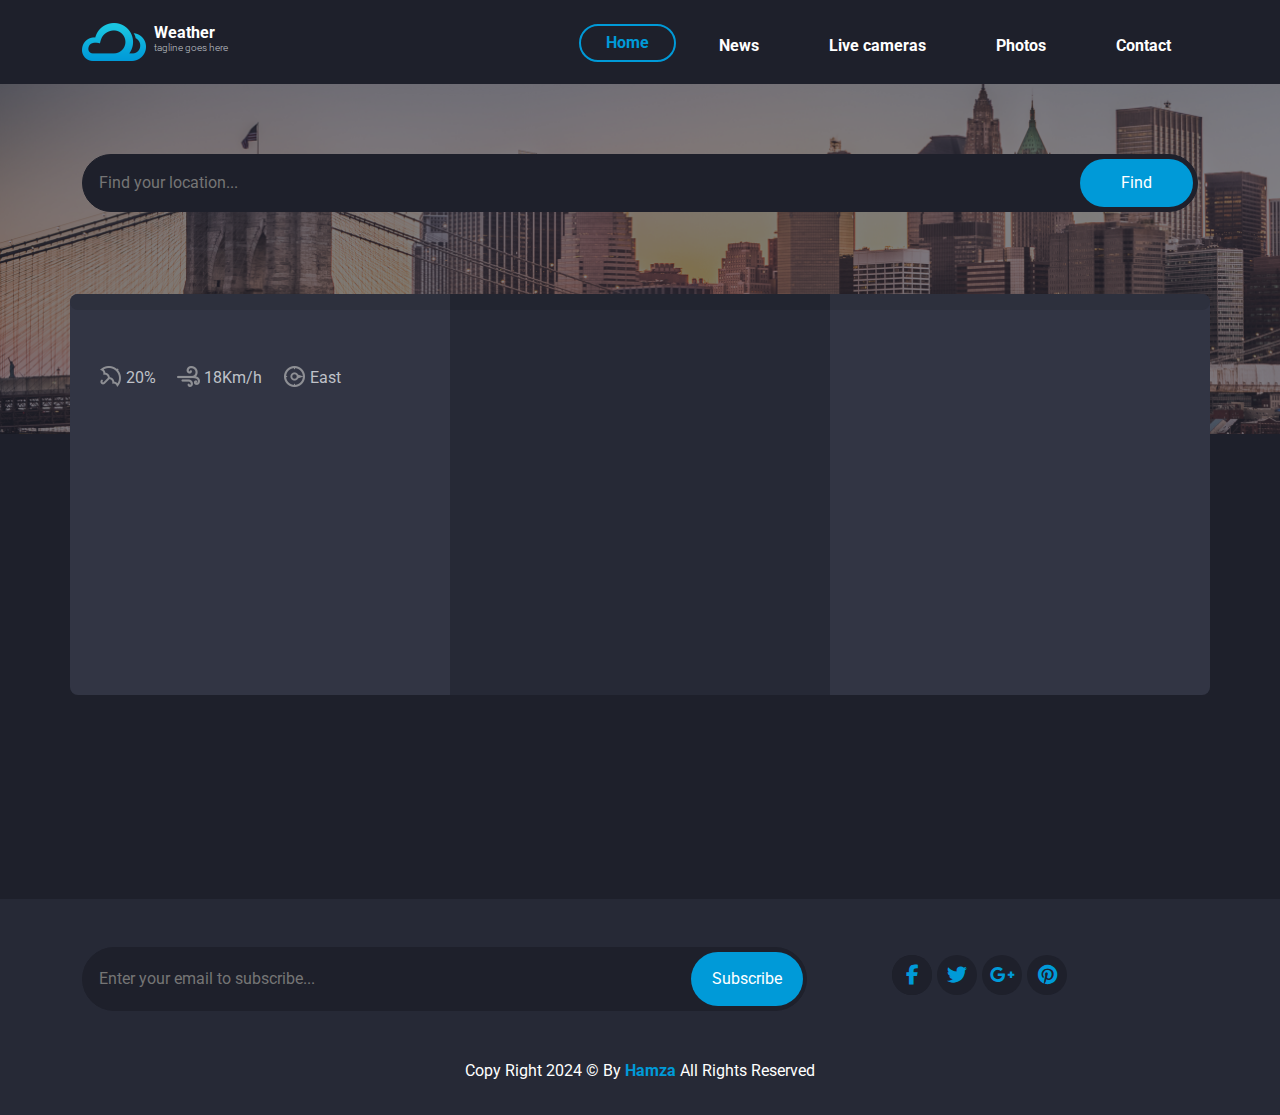
<file: index.html>
<html>

<head>
    <link rel="stylesheet" href="css/all.min.css">
    <link rel="stylesheet" href="css/bootstrap.min.css">
    <link rel="stylesheet" href="css/style.css">
    <link rel="shortcut icon" href="images/logo@2x.png" type="image/x-icon">
    <link rel="preconnect" href="https://fonts.googleapis.com">
    <link rel="preconnect" href="https://fonts.gstatic.com" crossorigin>
    <link
        href="https://fonts.googleapis.com/css2?family=Roboto:ital,wght@0,100;0,300;0,400;0,500;0,700;0,900;1,100;1,300;1,400;1,500;1,700;1,900&display=swap"
        rel="stylesheet">
    <title>Weather</title>
</head>

<body>


    <nav class="py-3 navbar navbar-expand-lg">
        <div class="container">
            <a class="d-flex navbar-brand text-white" href="index.html">
                <img src="images/logo@2x.png" alt="Logo" width="64" height="38"
                    class="d-inline-block align-text-top me-2">
                <h1 class="fw-bold position-relative top-50 mb-1">Weather<br><small>tagline goes here</small>
                </h1>
            </a>
            <button class="navbar-toggler" type="button" data-bs-toggle="collapse"
                data-bs-target="#navbarSupportedContent" aria-controls="navbarSupportedContent" aria-expanded="false"
                aria-label="Toggle navigation">
                <i class="fa-solid fa-bars-staggered"></i>
            </button>
            <div class="collapse mt-2 navbar-collapse" id="navbarSupportedContent">
                <ul class="navbar-nav ms-auto mb-2 mb-lg-0">
                    <li class="nav-item pe-3">
                        <a class="nav-link active rounded-pill fw-bold" aria-current="page" href="index.html">Home</a>
                    </li>
                    <li class="nav-item pe-3">
                        <a class="nav-link text-white fw-bold" href="#">News</a>
                    </li>
                    <li class="nav-item pe-3">
                        <a class="nav-link text-white fw-bold" href="#">Live cameras</a>
                    </li>
                    <li class="nav-item pe-3">
                        <a class="nav-link text-white fw-bold" href="#">Photos</a>
                    </li>
                    <li class="nav-item">
                        <a class="nav-link  text-white fw-bold" href="contact.html">Contact</a>
                    </li>
                </ul>
            </div>
        </div>
    </nav>

    <section class="hero">
        <div class="container">
            <div class="form d-flex position-relative">
                <input id="inputSearch" type="text" class="rounded-pill p-3 w-100" placeholder="Find your location...">
                <button class="btn rounded-pill text-white" id="btnSearch">Find</button>
            </div>
        </div>
    </section>

    <section class="forecast-table position-relative">
        <div class=" container">
            <div class="row">
                <div class="px-0 mb-3 col-lg-4">
                    <div class="forecast-today rounded-start-3">
                        <div class="forecast-header fw-bold d-flex justify-content-between rounded-start-3 py-2 px-2">
                            <span class="day" id="today"></span>
                            <span class="date" id="date"></span>
                        </div>
                        <div class="forecast-content px-3 pt-4 pb-2">
                            <span class="location" id="textCity"></span>
                            <h3 class="degree text-white mt-2" id="todayDegree"></h3>
                            <img id="iconCondition" width="90" alt="">
                            <span class="custom" id="textCondition"></span>
                            <ul class="fa-ul d-flex mt-4">
                                <li class="me-5"><span class="fa-li"><img src="images/icon-umberella.png"
                                            alt=""></span>20%
                                </li>
                                <li class="me-5"><span class="fa-li"><img src="images/icon-wind.png"
                                            alt=""></span>18Km/h
                                </li>
                                <li><span class="fa-li"><img src="images/icon-compass.png" alt=""></span>East</li>
                            </ul>
                        </div>
                    </div>
                </div>
                <div class="px-0 mb-3 col-lg-4">
                    <div class="forecast">
                        <div class="forecast-header fw-bold d-flex justify-content-between py-2 px-2">
                            <span class="day text-center" id="tomorrow"></span>
                        </div>
                        <div class="forecast-content">
                            <img id="iconConditionTomorrow" class="mt-5" width="48" alt="">
                            <h3 class="degree text-white mt-4 text-center" id="tomorrowDegreeDay"></h3>
                            <h6 class="text-center mb-2 fw-lighter" id="tomorrowDegreeNight"></h6>
                            <span class="custom" id="textConditionTomorrow"></span>
                        </div>
                    </div>
                </div>
                <div class="px-0 col-lg-4">
                    <div class="forecast-2 forecast-today rounded-end-3">
                        <div class="forecast-header fw-bold d-flex justify-content-between rounded-end-3 py-2 px-2">
                            <span class="day position-relative start-50 translate-middle-x" id="nextTomorrow"></span>
                        </div>
                        <div class="forecast-content">
                            <img id="iconConditionNextTomorrow" class="mt-5" width="48" alt="">
                            <h3 class="degree text-white mt-4 text-center" id="nextTomorrowDegreeDay"></h3>
                            <h6 class="text-center mb-2 fw-lighter" id="nextTomorrowDegreeNight"></h6>
                            <span class="custom" id="textConditionNextTomorrow"></span>
                        </div>
                    </div>
                </div>
            </div>
        </div>
    </section>

    <footer class="mt-5 pt-5 pb-3">
        <div class="container">

            <div class="social d-flex mb-5 position-relative">
                <input type="text" class="rounded-pill p-3" placeholder="Enter your email to subscribe...">
                <button class="btn rounded-pill text-white">Subscribe</button>
                <ul class="d-flex justify-content-center ms-5 pt-2">
                    <li><i class="fa-brands fa-facebook-f fs-5"></i></li>
                    <li><i class="fa-brands fa-twitter  fs-5"></i></li>
                    <li><i class="fa-brands fa-google-plus-g fs-5"></i></li>
                    <li><i class="fa-brands fa-pinterest fs-5"></i></li>
                </ul>
            </div>

            <div class="copyRight mt-1">
                <p class="text-center text-white">Copy Right 2024 © By <span class="fw-bold">Hamza</span> All Rights
                    Reserved</p>
            </div>
        </div>
    </footer>

    <script src="js/bootstrap.bundle.js"></script>
    <script src="js/main.js"></script>
</body>

</html>
</file>
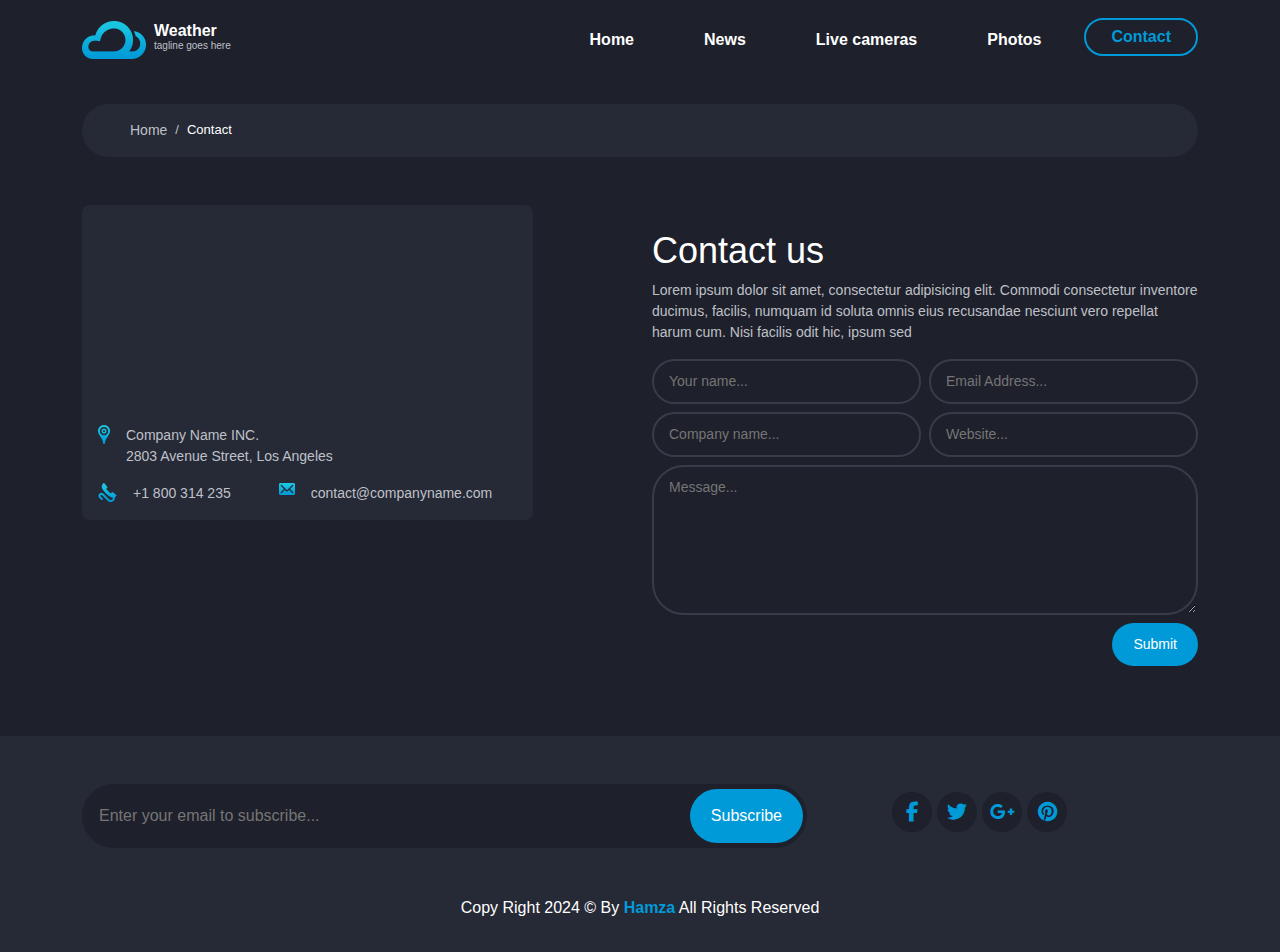
<file: contact.html>
<html>

<head>
    <link rel="stylesheet" href="css/all.min.css">
    <link rel="stylesheet" href="css/bootstrap.min.css">
    <link rel="stylesheet" href="css/style_contact.css">
    <link rel="shortcut icon" href="images/logo@2x.png" type="image/x-icon">
    <title>Weather</title>
</head>

<body>
    <nav class="py-3 navbar navbar-expand-lg">
        <div class="container">
            <a class="d-flex navbar-brand text-white" href="index.html">
                <img src="images/logo@2x.png" alt="Logo" width="64" height="38"
                    class="d-inline-block align-text-top me-2">
                <h1 class="fw-bold position-relative top-50 mb-1">Weather<br><small>tagline goes here</small>
                </h1>
            </a>
            <button class="navbar-toggler" type="button" data-bs-toggle="collapse"
                data-bs-target="#navbarSupportedContent" aria-controls="navbarSupportedContent" aria-expanded="false"
                aria-label="Toggle navigation">
                <i class="fa-solid fa-bars-staggered"></i>
            </button>
            <div class="collapse navbar-collapse" id="navbarSupportedContent">
                <ul class="navbar-nav ms-auto mb-2 mb-lg-0">
                    <li class="nav-item pe-3">
                        <a class="nav-link text-white fw-bold" aria-current="page" href="index.html">Home</a>
                    </li>
                    <li class="nav-item pe-3">
                        <a class="nav-link text-white fw-bold" href="#">News</a>
                    </li>
                    <li class="nav-item pe-3">
                        <a class="nav-link text-white fw-bold" href="#">Live cameras</a>
                    </li>
                    <li class="nav-item pe-3">
                        <a class="nav-link text-white fw-bold" href="#">Photos</a>
                    </li>
                    <li class="nav-item">
                        <a class="nav-link active rounded-pill  fw-bold" href="contact.html">Contact</a>
                    </li>
                </ul>
            </div>
        </div>
    </nav>

    <div aria-label="breadcrumb" class="mt-4">
        <div class="container">
            <ol class="breadcrumb py-3 ps-5 rounded-pill">
                <li class="breadcrumb-item"><a href="index.html">Home</a></li>
                <li class="breadcrumb-item " aria-current="page">Contact</li>
            </ol>
        </div>
    </div>

    <div class="contact mt-5">
        <div class="container">
            <div class="row">
                <div class="col-lg-5">
                    <div class="content">
                        <div class="map rounded-top-3"></div>
                        <div class="contact-info rounded-bottom-3 ps-3">
                            <address class="d-flex mb-0">
                                <img src="images/icon-marker@2x.png" width="12" class="me-3" height="19" alt="">
                                <p class="fw-light">Company Name INC.<br>2803 Avenue Street, Los Angeles</p>
                            </address>
                            <div class="d-flex">
                                <a href="#" class="d-flex me-5">
                                    <img src="images/icon-phone@2x.png" class="me-3" height="19" width="19" alt="">
                                    <p>+1 800 314 235</p>
                                </a>
                                <a href="#" class="d-flex">
                                    <img src="images/icon-envelope@2x.png" class="me-3" height="12" width="16" alt="">
                                    <p>contact@companyname.com</p>
                                </a>
                            </div>
                        </div>
                    </div>
                </div>
                <div class="col-lg-6 offset-1 mt-4">
                    <div class="content">
                        <h2 class="text-white fw-light">Contact us</h2>
                        <p class="fw-light">Lorem ipsum dolor sit amet, consectetur adipisicing elit. Commodi
                            consectetur inventore
                            ducimus, facilis, numquam id soluta omnis eius recusandae nesciunt vero repellat harum cum.
                            Nisi facilis odit hic, ipsum sed</p>

                        <div class="info d-flex mb-2">
                            <input type="text" placeholder="Your name..." class="rounded-pill w-50 me-1 text-white">
                            <input type="email" placeholder="Email Address..."
                                class="rounded-pill ms-1 w-50 text-white">
                        </div>
                        <div class="info d-flex mb-2">
                            <input type="text" placeholder="Company name..." class="rounded-pill w-50 me-1 text-white">
                            <input type="text" placeholder="Website..." class="rounded-pill ms-1 w-50 text-white">
                        </div>
                        <textarea class="w-100 mb-2 rounded-5" placeholder="Message..."></textarea>
                        <button class="btn rounded-pill float-end text-white">Submit</button>

                    </div>
                </div>
            </div>
        </div>
    </div>







    <footer class="pt-5 pb-3">
        <div class="container">

            <div class="social d-flex mb-5 position-relative">
                <input type="text" class="rounded-pill p-3" placeholder="Enter your email to subscribe...">
                <button class="btn rounded-pill text-white">Subscribe</button>
                <ul class="d-flex justify-content-center ms-5 pt-2">
                    <li><i class="fa-brands fa-facebook-f fs-5"></i></li>
                    <li><i class="fa-brands fa-twitter  fs-5"></i></li>
                    <li><i class="fa-brands fa-google-plus-g fs-5"></i></li>
                    <li><i class="fa-brands fa-pinterest fs-5"></i></li>
                </ul>
            </div>

            <div class="copyRight mt-1">
                <p class="text-center text-white">Copy Right 2024 © By <span class="fw-bold">Hamza</span> All Rights
                    Reserved</p>
            </div>
        </div>
    </footer>

    <script src="js/bootstrap.bundle.js"></script>
</body>

</html>
</file>
<file: css/style.css>
* {
    margin: 0;
    padding: 0;
    box-sizing: border-box;
}

body {
    background-color: #1e202b;
    font-family: "Roboto", sans-serif;
}

ul {
    list-style: none;
}

:focus-visible {
    outline: none;
}

nav {
    background-color: rgb(30, 32, 43);
}

.navbar-toggler {
    border: 0 !important;
}

.navbar-toggler:focus {
    box-shadow: none;
}

.fa-bars-staggered {
    color: #009ad8;
}

h1 {
    font-size: 16px;
}

h1 small {
    font-weight: 300;
    font-size: 10px;
    color: RGB(191, 193, 200);
}

.active {
    border: 2px solid #009ad8 !important;
    color: #009ad8 !important;
    padding: 5px 25px 5px 25px !important;
}

ul .text-white {
    border: 2px solid transparent !important;
    border-radius: 50rem;
    padding-inline: 25px !important;
    transition: 0.4s;
}

ul .text-white:hover {
    border-color: #009ad8 !important;
    color: #009ad8 !important;
    border-radius: 50rem;
}

ul .text-white:hover li {
    padding-right: 0 !important;
}

.hero {
    background-image: url(../images/banner.png);
    background-size: cover;
    padding-top: 70px;
    min-height: 350px;
}

.form input {
    background: #1e202b;
    color: white !important;
    border: 1px solid #1e202b;
}

.form button {
    background-color: rgb(0, 154, 216);
    position: absolute;
    top: 5px;
    right: 5px;
    bottom: 5px;
    padding: 0 40px
}

.form button:hover {
    background-color: rgb(0, 154, 216);
}

.forecast-table {
    bottom: 140px;
}

.forecast-table .forecast-today {
    background-color: rgb(50, 53, 68);
    height: 401px;
}

.forecast-table .forecast-today .forecast-header {
    background-color: rgb(45, 48, 61);
}

.forecast-table .forecast-today .forecast-header span,
.forecast-table .forecast .forecast-header span {
    color: RGB(191, 193, 200);
}

.forecast-table .forecast-today .forecast-content .location {
    color: RGB(191, 193, 200);
    font-size: 18px;
}

.forecast-table .forecast-today .forecast-content h3 {
    font-size: 90px;
}

.forecast-table .forecast-today .forecast-content .custom {
    color: rgb(0, 154, 216);
    display: block;
}

.forecast-table .forecast-today .forecast-content ul li {
    color: RGB(191, 193, 200);
}

.forecast-table .forecast {
    background-color: rgb(38, 41, 54);
    height: 401px;
}

.forecast-table .forecast .forecast-header {
    background-color: rgb(34, 37, 48);
}

.forecast-table .forecast .forecast-header span {
    position: relative;
    left: 50%;
    transform: translateX(-50%);
}

.forecast-table .forecast .forecast-content h6 {
    color: RGB(191, 193, 200);
}

.forecast-table .forecast .forecast-content {
    color: #009ad8;
    text-align: center;
}

.forecast-table .forecast-2 .forecast-header {
    background-color: rgb(45, 48, 61);
}

.forecast-table .forecast-2 .forecast-header span {
    position: relative;
    left: 50%;
    transform: translateX(-50%);
}

.forecast-table .forecast-2 .forecast-content h3 {
    font-size: 24px;
}

.forecast-table .forecast-2 .forecast-content h6 {
    color: RGB(191, 193, 200);
}

.forecast-table .forecast-2 .forecast-content {
    color: #009ad8;
    text-align: center;
}

footer {
    background-color: rgb(38, 41, 54);
}

footer .social input {
    background: #1e202b;
    color: white !important;
    border: 1px solid #1e202b;
    width: 65%;
}

footer .social button {
    background-color: rgb(0, 154, 216);
    position: absolute;
    top: 5px;
    right: 395px;
    bottom: 5px;
    padding: 10px 20px
}

footer .social button:hover {
    background-color: rgb(0, 154, 216);
}

footer .social ul li .fa-facebook-f {
    background-color: #1e202b;
    display: flex;
    justify-content: center;
    align-items: center;
    width: 40px;
    height: 40px;
    border-radius: 50%;
    color: rgb(0, 154, 216);
    transition: 0.3s;
}

footer .social ul li {
    width: 40px;
    margin-left: 5px;
    height: 40px;
    border-radius: 50%;
    color: rgb(0, 154, 216);
    background-color: #1e202b;
    position: relative;
    transition: 0.3s;
    cursor: pointer;
}

footer .social ul li:hover {
    background-color: rgb(0, 154, 216);
    color: white;
}

footer .social ul li .fa-facebook-f:hover {
    background-color: rgb(0, 154, 216);
    color: white;
}

footer .social ul .fa-pinterest,
.fa-google-plus-g,
.fa-twitter {
    position: relative;
    top: 25%;
    left: 50%;
    transform: translateX(-50%);
}

.copyRight p span {
    color: #009ad8;
}
</file>
<file: css/style_contact.css>
* {
    margin: 0;
    padding: 0;
    box-sizing: border-box;
}

body {
    background-color: #1e202b;
    font-family: "Roboto", sans-serif;
}

a {
    text-decoration: none;
}

ul {
    list-style: none;
}


.navbar-toggler {
    border: 0 !important;
}

.navbar-toggler:focus {
    box-shadow: none;
}

.fa-bars-staggered {
    color: #009ad8;
}


:focus-visible {
    outline: none;
}

nav {
    background-color: rgb(30, 32, 43);
}

h1 {
    font-size: 16px;
}

h1 small {
    font-weight: 300;
    font-size: 10px;
    color: RGB(191, 193, 200);
}

.active {
    border: 2px solid #009ad8 !important;
    color: #009ad8 !important;
    padding: 5px 25px 5px 25px !important;
}

ul .text-white {
    border: 2px solid transparent !important;
    border-radius: 50rem;
    padding-inline: 25px !important;
    transition: 0.4s;
}

ul .text-white:hover {
    border-color: #009ad8 !important;
    color: #009ad8 !important;
    border-radius: 50rem;
}

ul .text-white:hover li {
    padding-right: 0 !important;
}

.breadcrumb {
    background-color: rgb(38, 41, 54);
}


.breadcrumb .breadcrumb-item a {
    color: RGB(191, 193, 200);
    font-size: 14px;
}

.breadcrumb .breadcrumb-item a:hover {
    text-decoration: underline;
}

.breadcrumb .breadcrumb-item {
    color: RGB(255, 255, 255);
    font-size: 13px;
}

.breadcrumb-item+.breadcrumb-item::before {
    color:
        RGB(191, 193, 200) !important;
}

.contact .content .map {
    background-color: rgb(38, 41, 54);
    height: 220px;
}

.contact .content .contact-info {
    background-color: rgb(38, 41, 54);
}

.contact .content .contact-info address p,
.contact .content .contact-info a p {
    color: RGB(191, 193, 200);
    font-size: 14px;
}

.contact .content h2 {
    font-size: 36px;
}

.contact .content p {
    color: RGB(191, 193, 200);
    font-size: 14px;
}

.contact .content input,
.contact .content textarea {
    background-color: transparent;
    border: 2px solid #393c48;
    padding-inline: 15px;
    padding-block: 10px;
    font-size: 14px;
}

.contact .content input:hover {
    border-color: #009ad8;
}

.contact .content input:focus {
    border-color: #009ad8;
}

.contact .content textarea {
    min-height: 150px;
    color: white;
}

.contact .content textarea:hover {
    border-color: #009ad8;
}

.contact .content textarea:focus {
    border-color: #009ad8;
}

.contact .content button {
    background-color: rgb(0, 154, 216);
    padding: 10px 20px;
    font-size: 14px;
}

.contact .content button:hover {
    background-color: rgb(0, 154, 216);
}

footer {
    background-color: rgb(38, 41, 54);
    margin-top: 70px;
}

footer .social input {
    background: #1e202b;
    color: white !important;
    border: 1px solid #1e202b;
    width: 65%;
}

footer .social button {
    background-color: rgb(0, 154, 216);
    position: absolute;
    top: 5px;
    right: 395px;
    bottom: 5px;
    padding: 10px 20px
}

footer .social button:hover {
    background-color: rgb(0, 154, 216);
}

footer .social ul li .fa-facebook-f {
    background-color: #1e202b;
    display: flex;
    justify-content: center;
    align-items: center;
    width: 40px;
    height: 40px;
    border-radius: 50%;
    color: rgb(0, 154, 216);
    transition: 0.3s;
}

footer .social ul li {
    width: 40px;
    margin-left: 5px;
    height: 40px;
    border-radius: 50%;
    color: rgb(0, 154, 216);
    background-color: #1e202b;
    position: relative;
    transition: 0.3s;
    cursor: pointer;
}

footer .social ul li:hover {
    background-color: rgb(0, 154, 216);
    color: white;
}

footer .social ul li .fa-facebook-f:hover {
    background-color: rgb(0, 154, 216);
    color: white;
}

footer .social ul .fa-pinterest,
.fa-google-plus-g,
.fa-twitter {
    position: relative;
    top: 25%;
    left: 50%;
    transform: translateX(-50%);
}

.copyRight p span {
    color: #009ad8;
}
</file>
